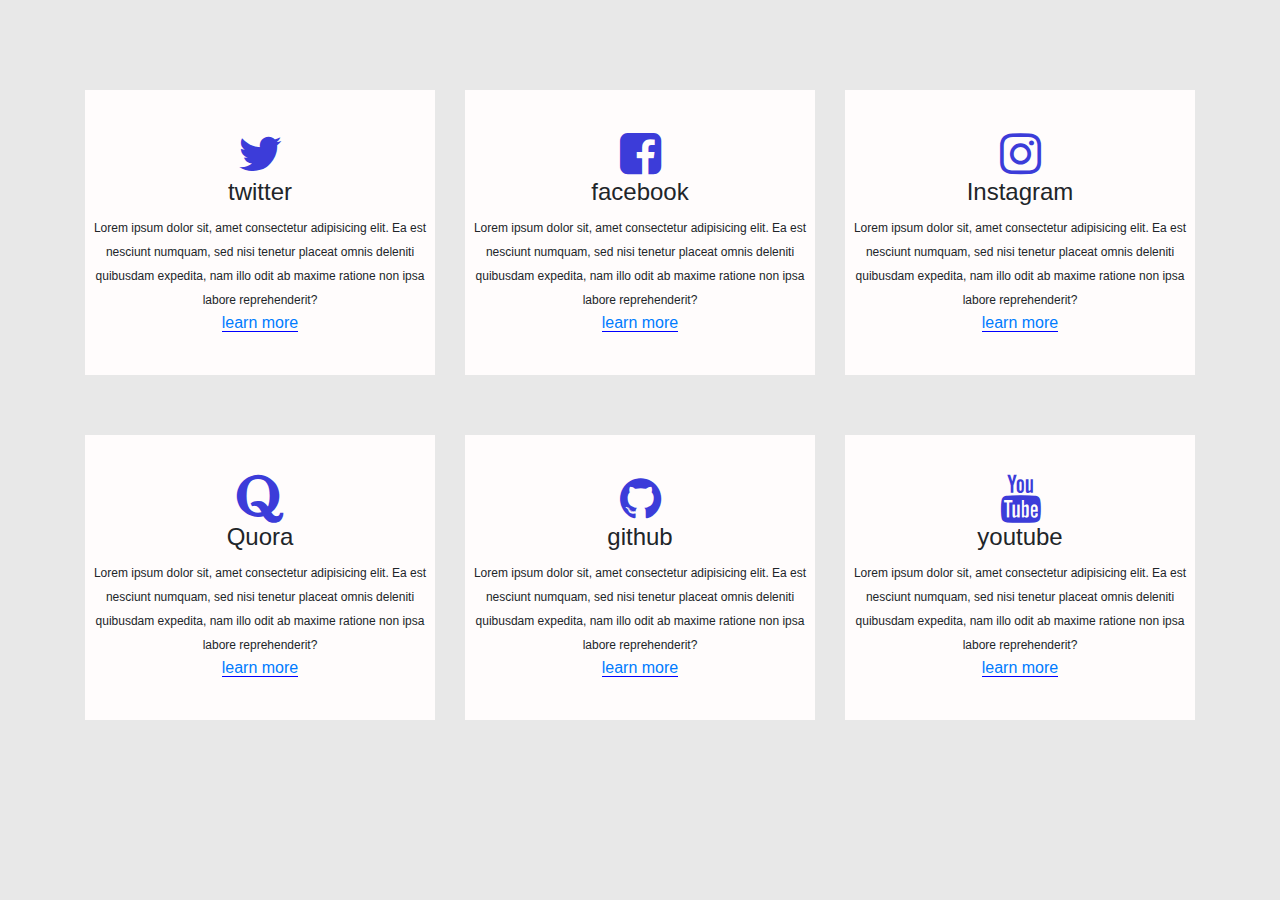
<file: index.html>
<!DOCTYPE html>
<html lang="en">
<head>
    <meta charset="UTF-8">
    <meta name="viewport" content="width=device-width, initial-scale=1.0">
    <title>Document</title>
    <link rel="stylesheet" href="https://cdnjs.cloudflare.com/ajax/libs/font-awesome/4.7.0/css/font-awesome.min.css" integrity="sha512-SfTiTlX6kk+qitfevl/7LibUOeJWlt9rbyDn92a1DqWOw9vWG2MFoays0sgObmWazO5BQPiFucnnEAjpAB+/Sw==" crossorigin="anonymous" referrerpolicy="no-referrer" />
    <link href="https://cdnjs.cloudflare.com/ajax/libs/twitter-bootstrap/4.0.0-beta.2/css/bootstrap.css" rel="stylesheet" />
    <link rel="stylesheet" href="style.css">
</head>
<body>
<div class="box">
 <div class="container">
    <div class="row">
        <div class="col-md-4">
            <div class="inbox text-center">
               <i class="fa fa-twitter fa-3x" aria-hidden="true"></i>
                <h4>twitter</h4>
              <div class="tect">
                  <span>Lorem ipsum dolor sit, amet consectetur adipisicing elit. Ea est nesciunt numquam, sed nisi tenetur placeat omnis deleniti quibusdam expedita, nam illo odit ab maxime ratione non ipsa labore reprehenderit?
                  </span>
             </div>
                  <a href="http://www.twitter.com" target="_blank">learn more</a>
            
            </div>
        </div>



        <div class="col-md-4">
            <div class="inbox text-center">
                <i class="fa fa-facebook-square fa-3x" aria-hidden="true"></i>
                <h4>facebook</h4>
              <div class="tect">
                  <span>Lorem ipsum dolor sit, amet consectetur adipisicing elit. Ea est nesciunt numquam, sed nisi tenetur placeat omnis deleniti quibusdam expedita, nam illo odit ab maxime ratione non ipsa labore reprehenderit?
                  </span>
             </div>
                  <a href="http://www.twitter.com" target="_blank">learn more</a>
            
            </div>
        </div>


        <div class="col-md-4">
            <div class="inbox text-center">
                <i class="fa fa-instagram fa-3x" aria-hidden="true"></i>
                <h4>Instagram</h4>
              <div class="tect">
                  <span>Lorem ipsum dolor sit, amet consectetur adipisicing elit. Ea est nesciunt numquam, sed nisi tenetur placeat omnis deleniti quibusdam expedita, nam illo odit ab maxime ratione non ipsa labore reprehenderit?
                  </span>
             </div>
                  <a href="http://www.twitter.com" target="_blank">learn more</a>
            
            </div>
        </div>
    </div>



    <div class="row">
        <div class="col-md-4">
            <div class="inbox text-center">
                <i class="fa fa-quora fa-3x" aria-hidden="true"></i>
                <h4>Quora</h4>
              <div class="tect">
                  <span>Lorem ipsum dolor sit, amet consectetur adipisicing elit. Ea est nesciunt numquam, sed nisi tenetur placeat omnis deleniti quibusdam expedita, nam illo odit ab maxime ratione non ipsa labore reprehenderit?
                  </span>
             </div>
                  <a href="http://www.twitter.com" target="_blank">learn more</a>
            
            </div>
        </div>



        <div class="col-md-4">
            <div class="inbox text-center">
                <i class="fa fa-github fa-3x" aria-hidden="true"></i>
                <h4>github</h4>
              <div class="tect">
                  <span>Lorem ipsum dolor sit, amet consectetur adipisicing elit. Ea est nesciunt numquam, sed nisi tenetur placeat omnis deleniti quibusdam expedita, nam illo odit ab maxime ratione non ipsa labore reprehenderit?
                  </span>
             </div>
                  <a href="http://www.twitter.com" target="_blank">learn more</a>
            
            </div>
        </div>


        <div class="col-md-4">
            <div class="inbox text-center">
                <i class="fa fa-youtube fa-3x" aria-hidden="true"></i>
                <h4>youtube</h4>
              <div class="tect">
                  <span>Lorem ipsum dolor sit, amet consectetur adipisicing elit. Ea est nesciunt numquam, sed nisi tenetur placeat omnis deleniti quibusdam expedita, nam illo odit ab maxime ratione non ipsa labore reprehenderit?
                  </span>
             </div>
                  <a href="http://www.twitter.com" target="_blank">learn more</a>
            
            </div>
        </div>


    



 </div>
</div>
</body>
</html>
</file>
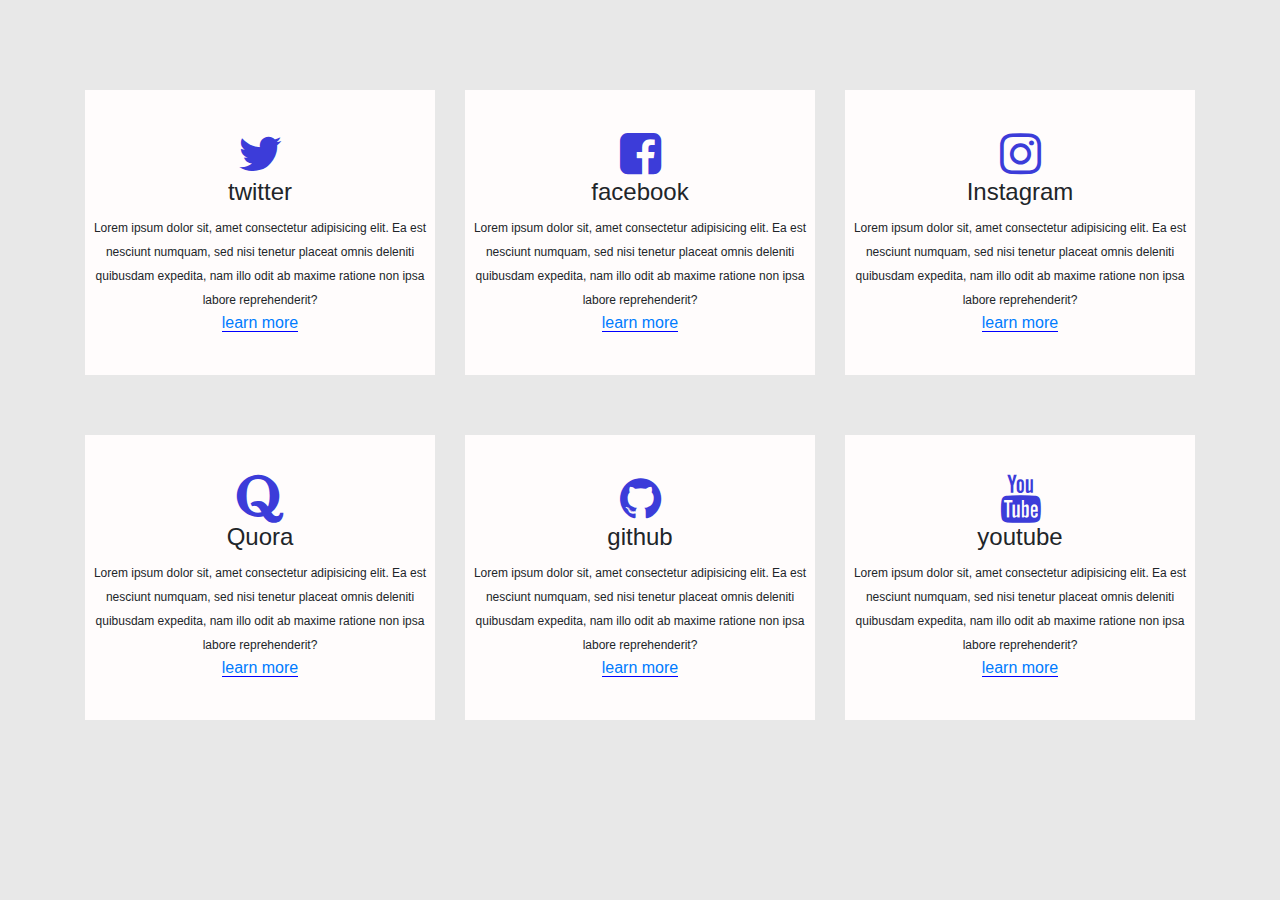
<file: new.html>
<!DOCTYPE html>
<html lang="en">
<head>
    <meta charset="UTF-8">
    <meta name="viewport" content="width=device-width, initial-scale=1.0">
    <title>Document</title>
    <link rel="stylesheet" href="https://cdnjs.cloudflare.com/ajax/libs/font-awesome/4.7.0/css/font-awesome.min.css" integrity="sha512-SfTiTlX6kk+qitfevl/7LibUOeJWlt9rbyDn92a1DqWOw9vWG2MFoays0sgObmWazO5BQPiFucnnEAjpAB+/Sw==" crossorigin="anonymous" referrerpolicy="no-referrer" />
    <link href="https://cdnjs.cloudflare.com/ajax/libs/twitter-bootstrap/4.0.0-beta.2/css/bootstrap.css" rel="stylesheet" />
    <link rel="stylesheet" href="new1.css">
</head>
<body>
<div class="box">
 <div class="container">
    <div class="row">
        <div class="col-md-4">
            <div class="inbox text-center">
               <i class="fa fa-twitter fa-3x" aria-hidden="true"></i>
                <h4>twitter</h4>
              <div class="tect">
                  <span>Lorem ipsum dolor sit, amet consectetur adipisicing elit. Ea est nesciunt numquam, sed nisi tenetur placeat omnis deleniti quibusdam expedita, nam illo odit ab maxime ratione non ipsa labore reprehenderit?
                  </span>
             </div>
                  <a href="http://www.twitter.com" target="_blank">learn more</a>
            
            </div>
        </div>



        <div class="col-md-4">
            <div class="inbox text-center">
                <i class="fa fa-facebook-square fa-3x" aria-hidden="true"></i>
                <h4>facebook</h4>
              <div class="tect">
                  <span>Lorem ipsum dolor sit, amet consectetur adipisicing elit. Ea est nesciunt numquam, sed nisi tenetur placeat omnis deleniti quibusdam expedita, nam illo odit ab maxime ratione non ipsa labore reprehenderit?
                  </span>
             </div>
                  <a href="http://www.twitter.com" target="_blank">learn more</a>
            
            </div>
        </div>


        <div class="col-md-4">
            <div class="inbox text-center">
                <i class="fa fa-instagram fa-3x" aria-hidden="true"></i>
                <h4>Instagram</h4>
              <div class="tect">
                  <span>Lorem ipsum dolor sit, amet consectetur adipisicing elit. Ea est nesciunt numquam, sed nisi tenetur placeat omnis deleniti quibusdam expedita, nam illo odit ab maxime ratione non ipsa labore reprehenderit?
                  </span>
             </div>
                  <a href="http://www.twitter.com" target="_blank">learn more</a>
            
            </div>
        </div>
    </div>



    <div class="row">
        <div class="col-md-4">
            <div class="inbox text-center">
                <i class="fa fa-quora fa-3x" aria-hidden="true"></i>
                <h4>Quora</h4>
              <div class="tect">
                  <span>Lorem ipsum dolor sit, amet consectetur adipisicing elit. Ea est nesciunt numquam, sed nisi tenetur placeat omnis deleniti quibusdam expedita, nam illo odit ab maxime ratione non ipsa labore reprehenderit?
                  </span>
             </div>
                  <a href="http://www.twitter.com" target="_blank">learn more</a>
            
            </div>
        </div>



        <div class="col-md-4">
            <div class="inbox text-center">
                <i class="fa fa-github fa-3x" aria-hidden="true"></i>
                <h4>github</h4>
              <div class="tect">
                  <span>Lorem ipsum dolor sit, amet consectetur adipisicing elit. Ea est nesciunt numquam, sed nisi tenetur placeat omnis deleniti quibusdam expedita, nam illo odit ab maxime ratione non ipsa labore reprehenderit?
                  </span>
             </div>
                  <a href="http://www.twitter.com" target="_blank">learn more</a>
            
            </div>
        </div>


        <div class="col-md-4">
            <div class="inbox text-center">
                <i class="fa fa-youtube fa-3x" aria-hidden="true"></i>
                <h4>youtube</h4>
              <div class="tect">
                  <span>Lorem ipsum dolor sit, amet consectetur adipisicing elit. Ea est nesciunt numquam, sed nisi tenetur placeat omnis deleniti quibusdam expedita, nam illo odit ab maxime ratione non ipsa labore reprehenderit?
                  </span>
             </div>
                  <a href="http://www.twitter.com" target="_blank">learn more</a>
            
            </div>
        </div>


    



 </div>
</div>
</body>
</html>
</file>
<file: style.css>
body{
    background-color: rgb(232, 232, 232);
}

.fa{
    color: rgb(60, 60, 217);
}


.inbox{
    background-color: rgb(255, 252, 252);
    padding: 40px 5px;
    margin: 30px 0px;
}

span{
    font-size: 12px;
}

a{
    border-bottom: 1px solid blue;
}

.box{
    padding: 60px 0px;
}
</file>
<file: new1.css>
body{
    background-color: rgb(232, 232, 232);
}

.fa{
    color: rgb(60, 60, 217);
}


.inbox{
    background-color: rgb(255, 252, 252);
    padding: 40px 5px;
    margin: 30px 0px;
}

span{
    font-size: 12px;
}

a{
    border-bottom: 1px solid blue;
}

.box{
    padding: 60px 0px;
}
</file>
